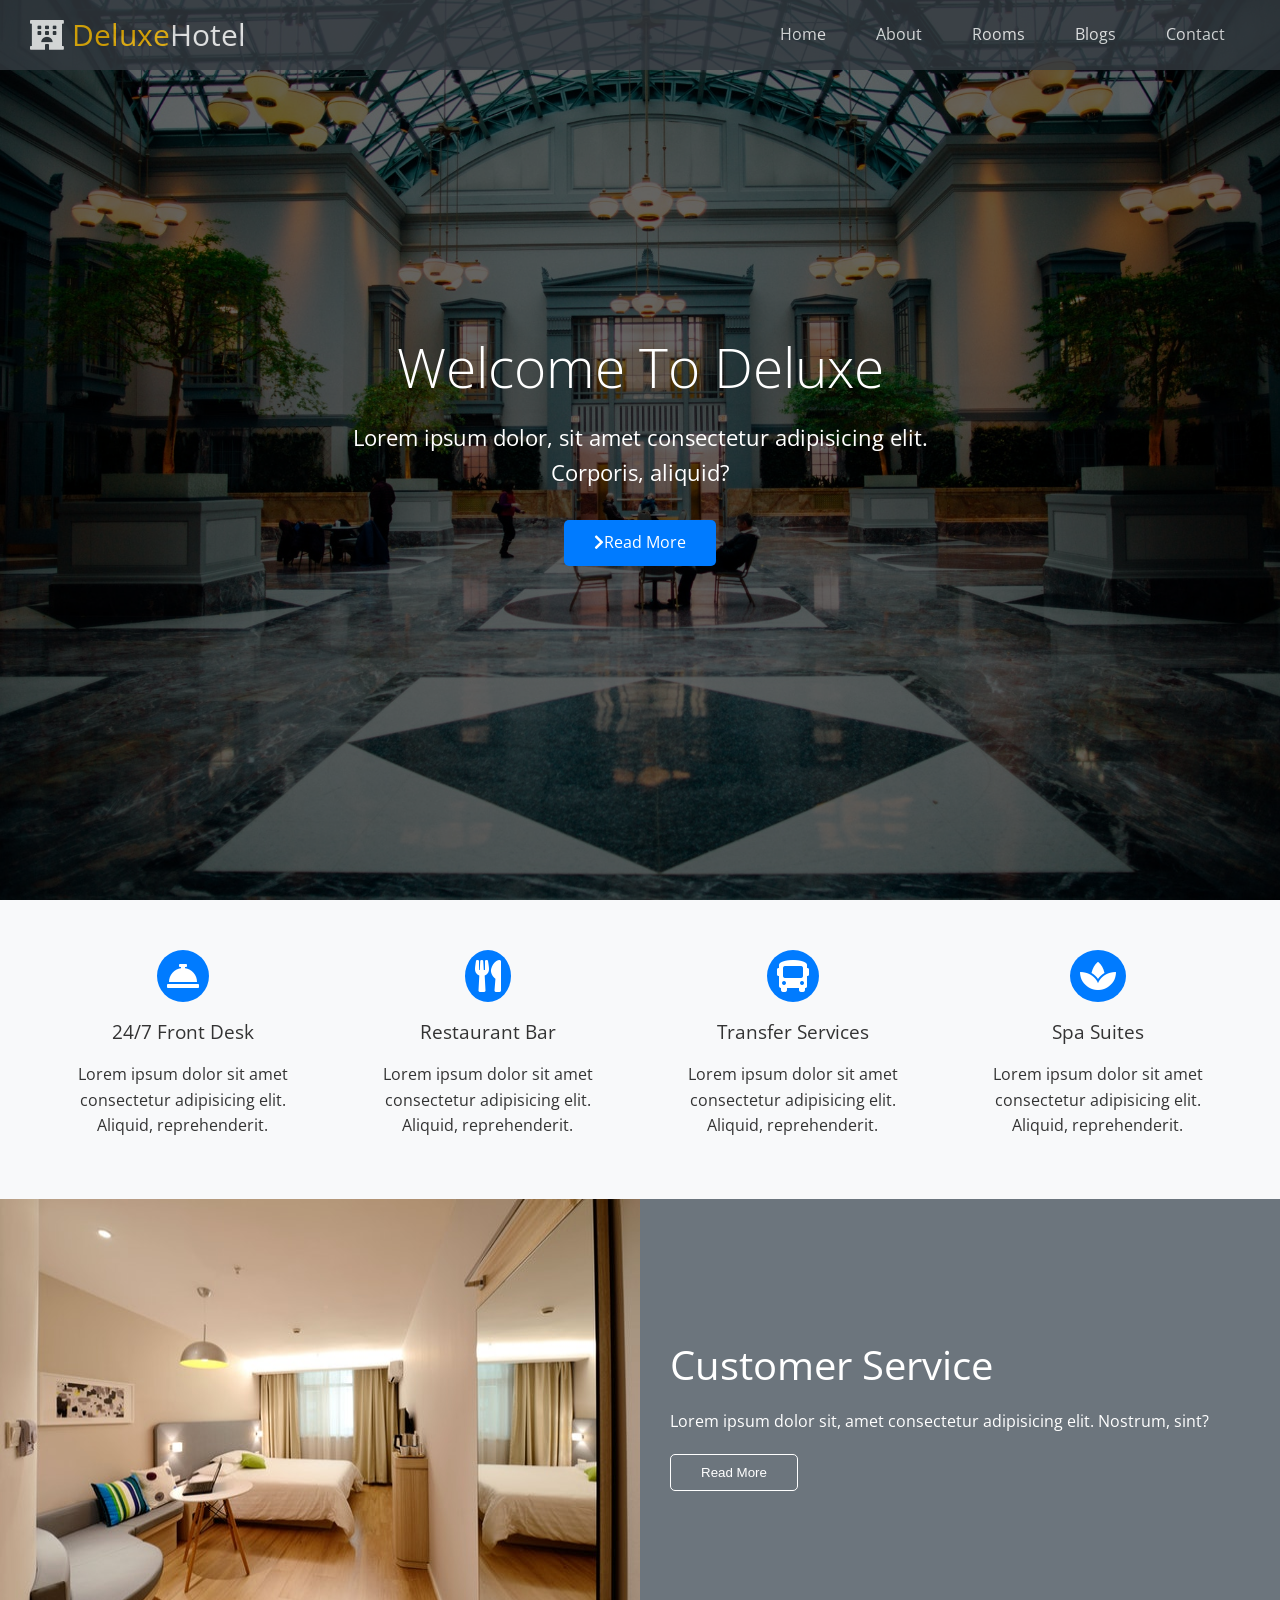
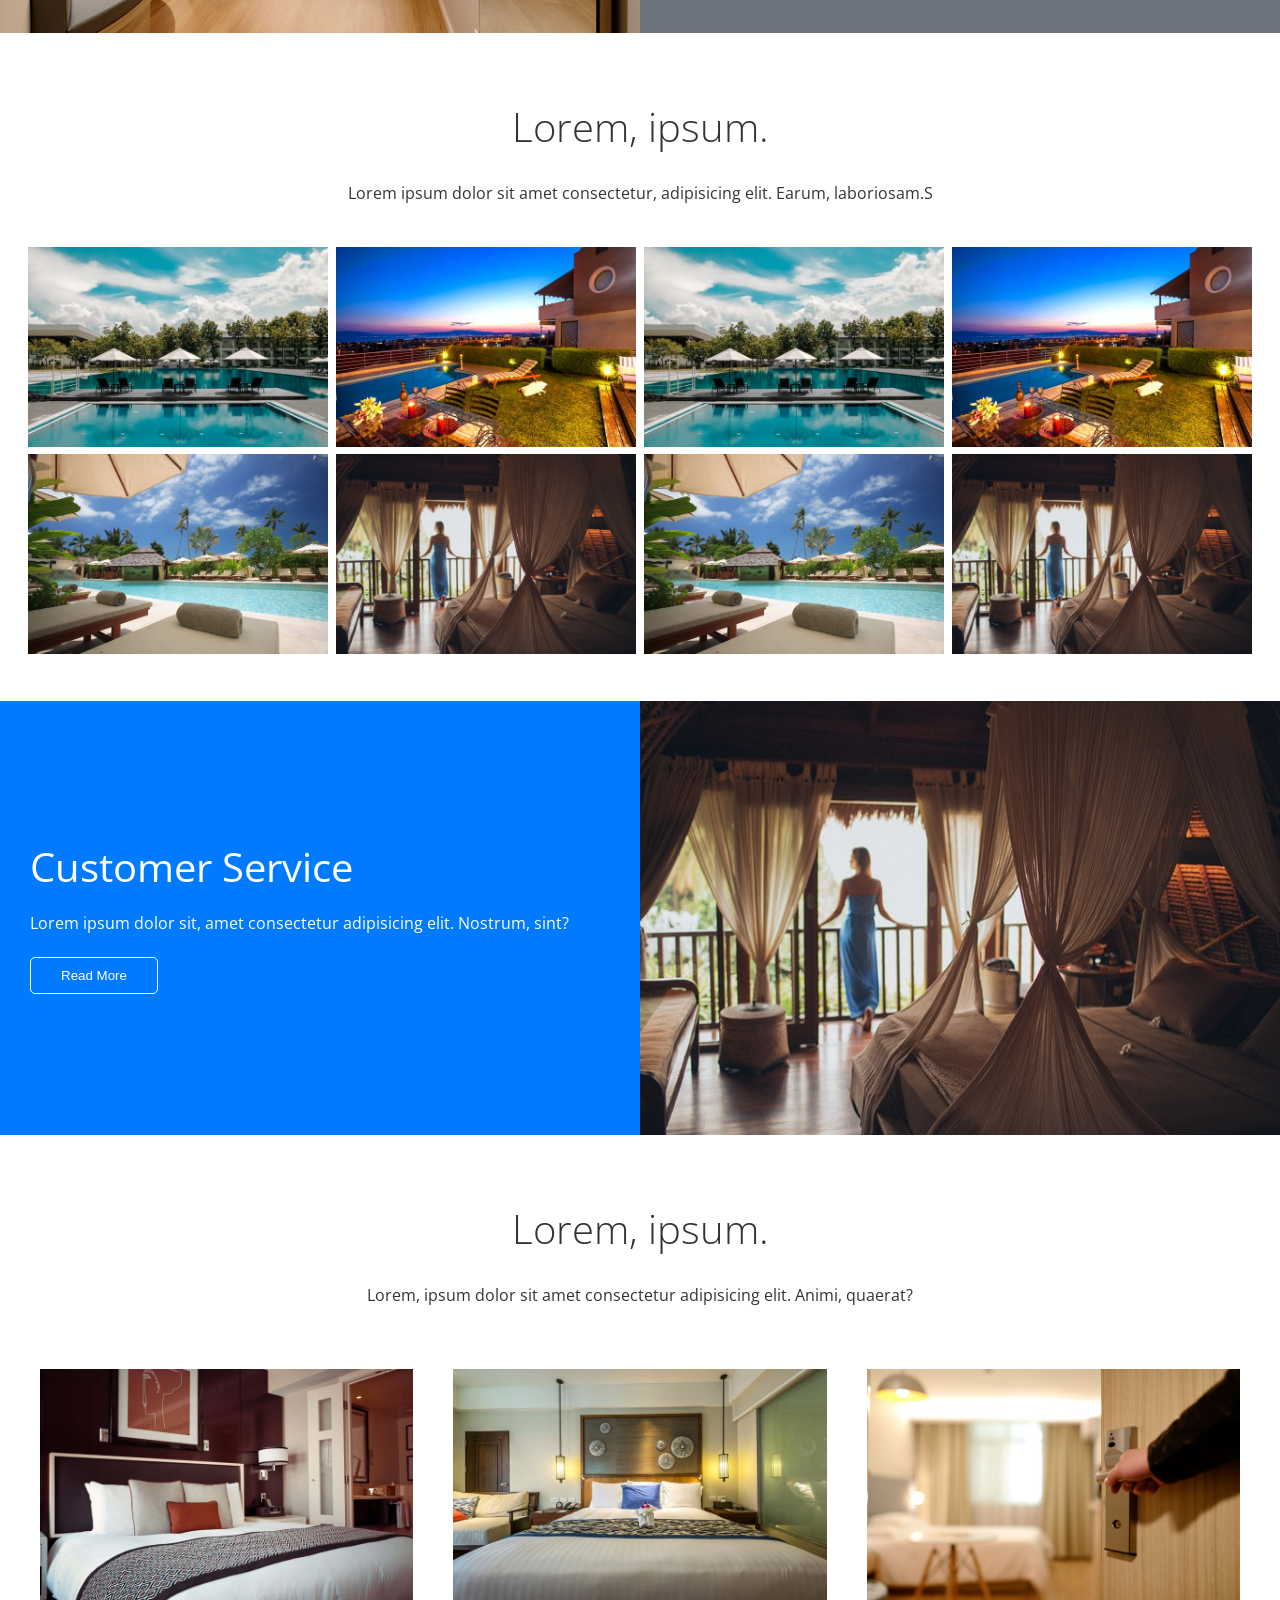
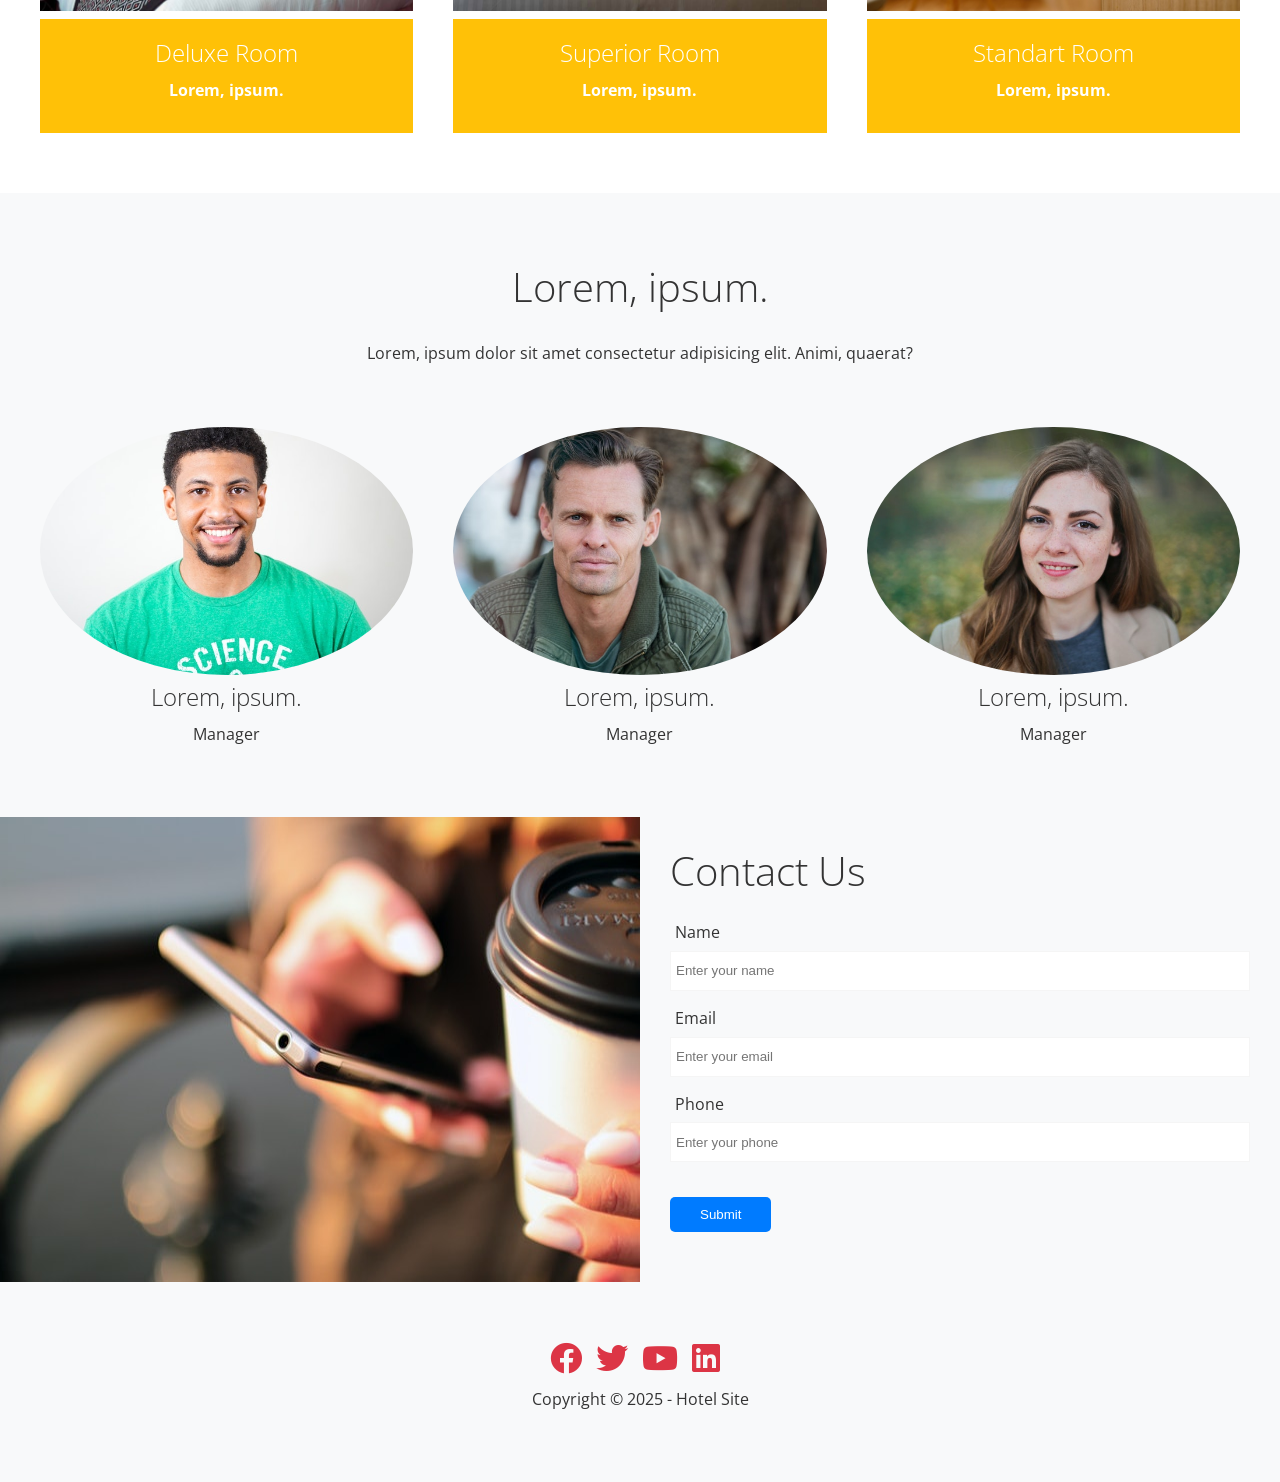
<file: index.html>
<!DOCTYPE html>
<html lang="en">
  <head>
    <meta charset="UTF-8" />
    <meta name="viewport" content="width=device-width, initial-scale=1.0" />
    <link
      rel="stylesheet"
      href="https://cdnjs.cloudflare.com/ajax/libs/font-awesome/5.13.0/css/all.min.css"
      integrity="sha512-L7MWcK7FNPcwNqnLdZq86lTHYLdQqZaz5YcAgE+5cnGmlw8JT03QB2+oxL100UeB6RlzZLUxCGSS4/++mNZdxw=="
      crossorigin="anonymous"
      referrerpolicy="no-referrer"
    />
    <link rel="stylesheet" href="css/style.css" />
    <link rel="stylesheet" href="css/utils.css" />
    <title>Document</title>
  </head>
  <body>
    <header id="home" class="main-header">
      <div class="navbar">
        <h1 class="brand">
          <i class="fas fa-hotel"></i>
          <span>Deluxe</span>Hotel
        </h1>
        <ul>
          <li><a href="index.html">Home</a></li>
          <li><a href="index.html#about">About</a></li>
          <li><a href="index.html#rooms">Rooms</a></li>
          <li><a href="blogs.html">Blogs</a></li>
          <li><a href="index.html#contact">Contact</a></li>
        </ul>
      </div>

      <div class="content">
        <h1>Welcome To Deluxe</h1>
        <p>
          Lorem ipsum dolor, sit amet consectetur adipisicing elit. Corporis,
          aliquid?
        </p>
        <a href="" class="btn btn-primary">
          <i class="fas fa-chevron-right"></i>Read More</a
        >
      </div>
    </header>
    <main>
      <!-- services -->
      <section id="services" class="icons bg-light">
        <div class="flex-items">
          <div>
            <i class="fas fa-concierge-bell fa-2x"></i>
            <div>
              <h3>24/7 Front Desk</h3>
              <p>
                Lorem ipsum dolor sit amet consectetur adipisicing elit.
                Aliquid, reprehenderit.
              </p>
            </div>
          </div>
          <div>
            <i class="fas fa-utensils fa-2x"></i>
            <div>
              <h3>Restaurant Bar</h3>
              <p>
                Lorem ipsum dolor sit amet consectetur adipisicing elit.
                Aliquid, reprehenderit.
              </p>
            </div>
          </div>
          <div>
            <i class="fas fa-bus fa-2x"></i>
            <div>
              <h3>Transfer Services</h3>
              <p>
                Lorem ipsum dolor sit amet consectetur adipisicing elit.
                Aliquid, reprehenderit.
              </p>
            </div>
          </div>
          <div>
            <i class="fas fa-spa fa-2x"></i>
            <div>
              <h3>Spa Suites</h3>
              <p>
                Lorem ipsum dolor sit amet consectetur adipisicing elit.
                Aliquid, reprehenderit.
              </p>
            </div>
          </div>
        </div>
      </section>
      <!-- about -->
      <section id="about" class="about flex-columns">
        <div class="row">
          <div class="column">
            <div class="column-1">
              <img src="img/about1.jpeg" alt="" />
            </div>
          </div>
          <div class="column">
            <div class="column-2 bg-secondary">
              <h2>Customer Service</h2>
              <p>
                Lorem ipsum dolor sit, amet consectetur adipisicing elit.
                Nostrum, sint?
              </p>
              <button class="btn btn-outline-">Read More</button>
            </div>
          </div>
        </div>
      </section>
      <!-- gallery -->
      <section id="gallery" class="gallery flex-grid section-padding">
        <header class="section-header">
          <h2>Lorem, ipsum.</h2>
          <p>
            Lorem ipsum dolor sit amet consectetur, adipisicing elit. Earum,
            laboriosam.S
          </p>
        </header>
        <div class="row">
          <div class="column">
            <img src="img/1.jpeg" alt="" />
            <img src="img/2.jpeg" alt="" />
          </div>
          <div class="column">
            <img src="img/3.jpeg" alt="" />
            <img src="img/4.jpeg" alt="" />
          </div>
          <div class="column">
            <img src="img/1.jpeg" alt="" />
            <img src="img/2.jpeg" alt="" />
          </div>
          <div class="column">
            <img src="img/3.jpeg" alt="" />
            <img src="img/4.jpeg" alt="" />
          </div>
        </div>
      </section>
      <!-- about -->
      <section class="about flex-columns flex-reverse">
        <div class="row">
          <div class="column">
            <div class="column-1">
              <img src="img/about2.jpeg" alt="" />
            </div>
          </div>
          <div class="column">
            <div class="column-2 bg-primary">
              <h2>Customer Service</h2>
              <p>
                Lorem ipsum dolor sit, amet consectetur adipisicing elit.
                Nostrum, sint?
              </p>
              <button class="btn btn-outline-">Read More</button>
            </div>
          </div>
        </div>
      </section>
      <!-- rooms -->
      <section id="rooms" class="rooms section-padding">
        <header class="section-header">
          <h2>Lorem, ipsum.</h2>
          <p>
            Lorem, ipsum dolor sit amet consectetur adipisicing elit. Animi,
            quaerat?
          </p>
        </header>
        <div class="flex-items">
          <div class="card">
            <img src="img/room1.jpeg" alt="" />
            <div class="card-body bg-warning">
              <h2>Deluxe Room</h2>
              <p>Lorem, ipsum.</p>
            </div>
          </div>
          <div class="card">
            <img src="img/room2.jpeg" alt="" />
            <div class="card-body bg-warning">
              <h2>Superior Room</h2>
              <p>Lorem, ipsum.</p>
            </div>
          </div>
          <div class="card">
            <img src="img/room3.jpeg" alt="" />
            <div class="card-body bg-warning">
              <h2>Standart Room</h2>
              <p>Lorem, ipsum.</p>
            </div>
          </div>
        </div>
      </section>
      <!-- teams -->
      <section id="teams" class="teams section-padding bg-light">
        <header class="section-header">
          <h2>Lorem, ipsum.</h2>
          <p>
            Lorem, ipsum dolor sit amet consectetur adipisicing elit. Animi,
            quaerat?
          </p>
        </header>
        <div class="flex-items">
          <div>
            <img src="img/p1.jpeg" alt="" />
            <h2>Lorem, ipsum.</h2>
            <p>Manager</p>
          </div>
          <div>
            <img src="img/p2.jpeg" alt="" />
            <h2>Lorem, ipsum.</h2>
            <p>Manager</p>
          </div>
          <div>
            <img src="img/p3.jpeg" alt="" />
            <h2>Lorem, ipsum.</h2>
            <p>Manager</p>
          </div>
        </div>
      </section>
      <!-- contact -->
      <section id="contact" class="contact flex-columns">
        <div class="row">
          <div class="column">
            <div class="column-1">
              <img src="img/contact.jpeg" alt="" />
            </div>
          </div>
          <div class="column">
            <div class="column-2 bg-light">
              <h2>Contact Us</h2>
              <form action="" class="contact-form">
                <div class="form-control">
                  <label for="name">Name</label>
                  <input type="text" id="name" placeholder="Enter your name" />
                </div>
                <div class="form-control">
                  <label for="name">Email</label>
                  <input
                    type="email"
                    id="email"
                    placeholder="Enter your email"
                  />
                </div>
                <div class="form-control">
                  <label for="name">Phone</label>
                  <input
                    type="text"
                    id="phone"
                    placeholder="Enter your phone"
                  />
                </div>
                <button type="submit" class="btn btn-primary">Submit</button>
              </form>
            </div>
          </div>
        </div>
      </section>
    </main>
    <footer class="footer bg-light">
      <div class="social">
        <a href="#"><i class="fab fa-facebook fa-2x"></i></a>
        <a href="#"><i class="fab fa-twitter fa-2x"></i></a>
        <a href="#"><i class="fab fa-youtube fa-2x"></i></a>
        <a href="#"><i class="fab fa-linkedin fa-2x"></i></a>
      </div>
      <p>Copyright &copy 2025 - Hotel Site</p>
    </footer>
  </body>
</html>
</file>
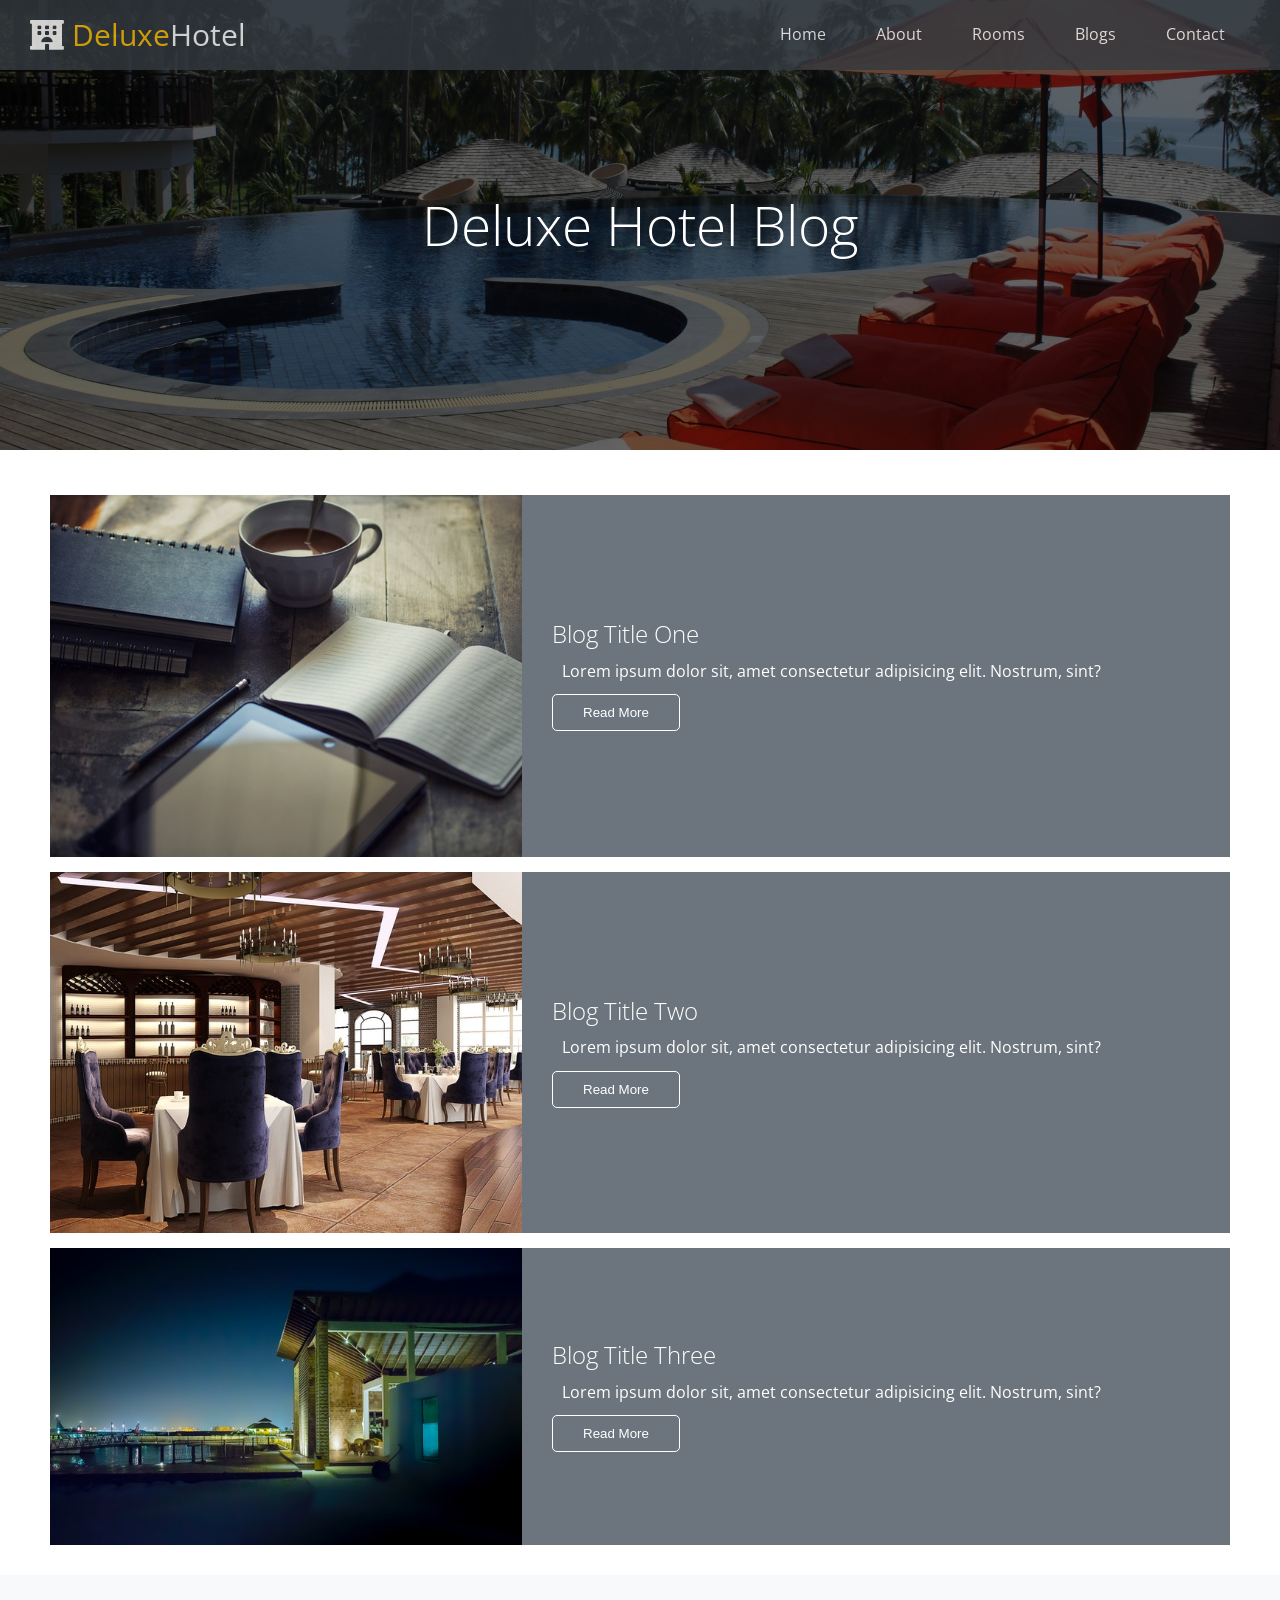
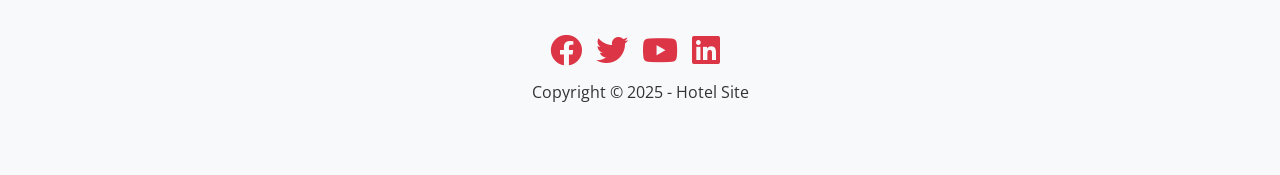
<file: blogs.html>
<!DOCTYPE html>
<html lang="en">
  <head>
    <meta charset="UTF-8" />
    <meta name="viewport" content="width=device-width, initial-scale=1.0" />
    <link
      rel="stylesheet"
      href="https://cdnjs.cloudflare.com/ajax/libs/font-awesome/5.13.0/css/all.min.css"
      integrity="sha512-L7MWcK7FNPcwNqnLdZq86lTHYLdQqZaz5YcAgE+5cnGmlw8JT03QB2+oxL100UeB6RlzZLUxCGSS4/++mNZdxw=="
      crossorigin="anonymous"
      referrerpolicy="no-referrer"
    />
    <link rel="stylesheet" href="css/style.css" />
    <link rel="stylesheet" href="css/utils.css" />
    <title>Document</title>
  </head>
  <body>
    <header id="home" class="main-header blog">
      <div class="navbar">
        <h1 class="brand">
          <i class="fas fa-hotel"></i>
          <span>Deluxe</span>Hotel
        </h1>
        <ul>
          <li><a href="index.html">Home</a></li>
          <li><a href="index.html #about">About</a></li>
          <li><a href="index.html #rooms">Rooms</a></li>
          <li><a href="blogs.html">Blogs</a></li>
          <li><a href="index.html #contact">Contact</a></li>
        </ul>
      </div>

      <div class="content">
        <h1>Deluxe Hotel Blog</h1>
      </div>
    </header>
    <main>
      <!-- articles -->
      <section class="articles">
        <article class="article flex-columns">
          <div class="row">
            <div class="column">
              <div class="column-1">
                <img src="img/blog-1.jpeg" alt="" />
              </div>
            </div>
            <div class="column">
              <div class="column-2 bg-secondary">
                <h2>Blog Title One</h2>
                <p>
                  Lorem ipsum dolor sit, amet consectetur adipisicing elit.
                  Nostrum, sint?
                </p>
                <button class="btn btn-outline-">Read More</button>
              </div>
            </div>
          </div>
        </article>
        <article class="article flex-columns">
          <div class="row">
            <div class="column">
              <div class="column-1">
                <img src="img/blog-2.jpeg" alt="" />
              </div>
            </div>
            <div class="column">
              <div class="column-2 bg-secondary">
                <h2>Blog Title Two</h2>
                <p>
                  Lorem ipsum dolor sit, amet consectetur adipisicing elit.
                  Nostrum, sint?
                </p>
                <button class="btn btn-outline-">Read More</button>
              </div>
            </div>
          </div>
        </article>
        <article class="article flex-columns">
          <div class="row">
            <div class="column">
              <div class="column-1">
                <img src="img/blog-3.jpeg" alt="" />
              </div>
            </div>
            <div class="column">
              <div class="column-2 bg-secondary">
                <h2>Blog Title Three</h2>
                <p>
                  Lorem ipsum dolor sit, amet consectetur adipisicing elit.
                  Nostrum, sint?
                </p>
                <button class="btn btn-outline-">Read More</button>
              </div>
            </div>
          </div>
        </article>
      </section>
    </main>
    <footer class="footer bg-light">
      <div class="social">
        <a href="#"><i class="fab fa-facebook fa-2x"></i></a>
        <a href="#"><i class="fab fa-twitter fa-2x"></i></a>
        <a href="#"><i class="fab fa-youtube fa-2x"></i></a>
        <a href="#"><i class="fab fa-linkedin fa-2x"></i></a>
      </div>
      <p>Copyright &copy 2025 - Hotel Site</p>
    </footer>
  </body>
</html>
</file>
<file: css/style.css>
@import url("https://fonts.googleapis.com/css2?family=Open+Sans:ital,wght@0,300..800;1,300..800&family=Playfair+Display:ital@1&family=Roboto:wght@300;400;700&display=swap");

* {
  box-sizing: border-box;
  margin: 0;
  padding: 0;
}

html {
  font-size: 10px;
  scroll-behavior: smooth;
}
body {
  font-family: "Open Sans", sans-serif;
  font-size: 1.6rem;
  background-color: #fff;
  color: #333;
  line-height: 1.6;
}
ul {
  list-style: none;
}
a {
  color: #333;
  text-decoration: none;
}

h1,
h2 {
  font-weight: 300;
  line-height: 1.2;
}

p {
  margin: 1rem;
}

img {
  width: 100%;
}
.text-center {
  text-align: center;
}

/* navbar */

.navbar {
  display: flex;
  align-items: center;
  justify-content: space-between;
  background-color: var(--dark);
  opacity: 0.8;
  color: #fff;
  position: fixed;
  top: 0;
  width: 100%;
  height: 70px;
  padding: 0 3rem;
}

.navbar a {
  color: #fff;
  padding: 1rem 2rem;
  margin: 0 0.5rem;
}

.navbar a:hover {
  border-bottom: 2px solid var(--warning);
}

.navbar ul {
  display: flex;
}
.navbar .brand {
  font-weight: 400;
}
.navbar h1 {
  font-size: 3rem;
}

.navbar span {
  color: var(--warning);
}

/* header */

.main-header {
  background-image: url(../img/bg-1.jpeg);
  background-repeat: no-repeat;
  background-size: cover;
  background-position: center;
  height: 100vh;
  color: #fff;
  position: relative;
}
.main-header.blog {
  background-image: url(../img/bg-2.jpeg);
  height: 50vh;
}

.main-header .content {
  display: flex;
  flex-direction: column;
  align-items: center;
  justify-content: center;
  text-align: center;
  height: 100%;
}

.main-header::before {
  content: "";
  position: absolute;
  top: 0;
  left: 0;
  width: 100%;
  height: 100%;
  background: rgba(0, 0, 0, 0.6);
}

.main-header * {
  z-index: 5;
}

.main-header .content h1 {
  font-size: 5.5rem;
}
.main-header .content p {
  font-size: 2.2rem;
  max-width: 60rem;
  margin: 2rem 0 3rem;
}

/* icons */
.icons {
  padding: 30px;
}

.icons h3 {
  font-weight: 400;
  margin-bottom: 15px;
}

.icons i {
  background-color: var(--primary);
  color: #fff;
  padding: 1rem;
  border-radius: 50%;
  margin-bottom: 1.5rem;
}

/* about */
.about {
  color: #fff;
}
.about h2 {
  font-size: 4rem;
  font-weight: 400;
}
.about p {
  margin: 2rem 0;
}

/* gallery */
.gallery img:hover {
  cursor: pointer;
  opacity: 0.8;
}

/* cards*/

.card {
  color: #fff;
  font-weight: 700;
}

.card-body {
  padding: 2rem;
}

/* teams */
.teams img {
  border-radius: 50%;
}
.teams img:hover {
  opacity: 0.7;
}

/* contact */

.contact-form {
  width: 100%;
  padding: 2rem 0;
}

.contact-form label {
  display: block;
  margin: 0.5rem;
}
.contact-form .form-control {
  margin-bottom: 1.5rem;
}
.contact-form input {
  width: 100%;
  padding: 5px;
  height: 40px;
  border: 1px solid #f5f5f5;
}

.contact-form .btn {
  margin-top: 20px;
}

.contact h2 {
  font-size: 4rem;
}
/* articles */
.articles {
  padding: 3rem 5rem;
}
.article {
  margin-top: 1.5rem;
  color: #fff;
}

/* footer */

.footer {
  display: flex;
  flex-direction: column;
  justify-content: center;
  align-items: center;
  align-items: center;
  height: 200px;
}
.footer a {
  color: var(--danger);
}
.footer a:hover {
  opacity: 0.7;
}
.footer .social a {
  margin-right: 10px;
}

/* mobile */
@media (max-width: 768px) {
  html {
    font-size: 8px;
  }
  .navbar {
    flex-direction: column;
    height: 120px;
    padding: 20px;
  }
  .navbar a {
    padding: 10px;
    margin: 0 3px;
  }
  .teams img {
    width: 70%;
  }
}
</file>
<file: css/utils.css>
:root {
  --white: #fff;
  --primary: #007bff;
  --secondary: #6c757d;
  --success: #28a745;
  --danger: #dc3545;
  --warning: #ffc107;
  --info: #17a2b8;
  --dark: #343a40;
  --light: #f8f9fa;
}

/* text color */
.text-primary {
  color: var(--primary);
}
.text-secondary {
  color: var(--secondary);
}
.text-success {
  color: var(--success);
}
.text-danger {
  color: var(--danger);
}
.text-warning {
  color: var(--warning);
}
.text-info {
  color: var(--info);
}
.text-dark {
  color: var(--dark);
}
.text-light {
  color: var(--light);
}

/* bg-colors */
.bg-primary {
  background-color: var(--primary);
}
.bg-secondary {
  background-color: var(--secondary);
}
.bg-success {
  background-color: var(--success);
}
.bg-danger {
  background-color: var(--danger);
}
.bg-warning {
  background-color: var(--warning);
}
.bg-info {
  background-color: var(--info);
}
.bg-dark {
  background-color: var(--dark);
}
.bg-light {
  background-color: var(--light);
}

/* buttons */
.btn {
  cursor: pointer;
  display: inline-block;
  padding: 10px 30px;
  border: none;
  border-radius: 5px;
}
.btn:hover {
  opacity: 0.9;
}
.btn-primary {
  color: var(--white);
  background-color: var(--primary);
}

.btn-secondary {
  color: var(--white);
  background-color: var(--secondary);
}
.btn-success {
  color: var(--white);
  background-color: var(--success);
}
.btn-danger {
  color: var(--white);
  background-color: var(--danger);
}
.btn-warning {
  color: var(--white);
  background-color: var(--warning);
}
.btn-dark {
  color: var(--white);
  background-color: var(--dark);
}
.btn-outline- {
  background: transparent;
  border: 1px solid var(--white);
  color: var(--white);
}
.btn-outline-primary {
  background: transparent;
  border: 1px solid var(--primary);
  color: var(--dark);
}
.btn-outline-primary:hover {
  background-color: var(--primary);
  border: 1px solid var(--primary);
  color: var(--white);
}

/* flex-items */
.flex-items {
  display: flex;
  justify-content: center;
  text-align: center;
  height: 100%;
}

.flex-items > div {
  padding: 20px;
  flex-basis: 100%;
}

/* flex-columns */
.flex-columns.flex-reverse .row {
  flex-direction: row-reverse;
}
.flex-columns .row {
  display: flex;
  flex-direction: row;
  flex-wrap: wrap;
  width: 100%;
}

.flex-columns .column {
  flex: 1;
}
.flex-columns.article .column:nth-child(odd) {
  flex: 2;
}
.flex-columns.article .column:nth-child(even) {
  flex: 3;
}

.flex-columns .column .column-1,
.flex-columns .column .column-2 {
  height: 100%;
}

.flex-columns .column-2 {
  display: flex;
  flex-direction: column;
  align-items: flex-start;
  justify-content: center;
  padding: 3rem;
}
.flex-columns img {
  width: 100%;
  height: 100%;
}
/* flex-grid */
.flex-grid .row {
  display: flex;
  flex-wrap: wrap;
  padding: 0 0.4rem;
}
.flex-grid .column {
  flex: 25%;
  padding: 0 0.4rem;
}

/* section */
.section-header {
  display: flex;
  flex-direction: column;
  align-items: center;
  justify-content: center;
  text-align: center;
  padding: 3rem;
}
.section-header h2 {
  font-size: 4rem;
  margin: 2rem 0;
}
.section-padding {
  padding: 2rem 2rem 4rem;
}

@media (max-width: 768px) {
  .flex-items {
    flex-direction: column;
  }
  .flex-columns .column {
    flex: 100% !important;
  }
  .flex-items > div {
    padding: 10px;
  }
  .flex-grid .column {
    flex: 50%;
  }
}
</file>
